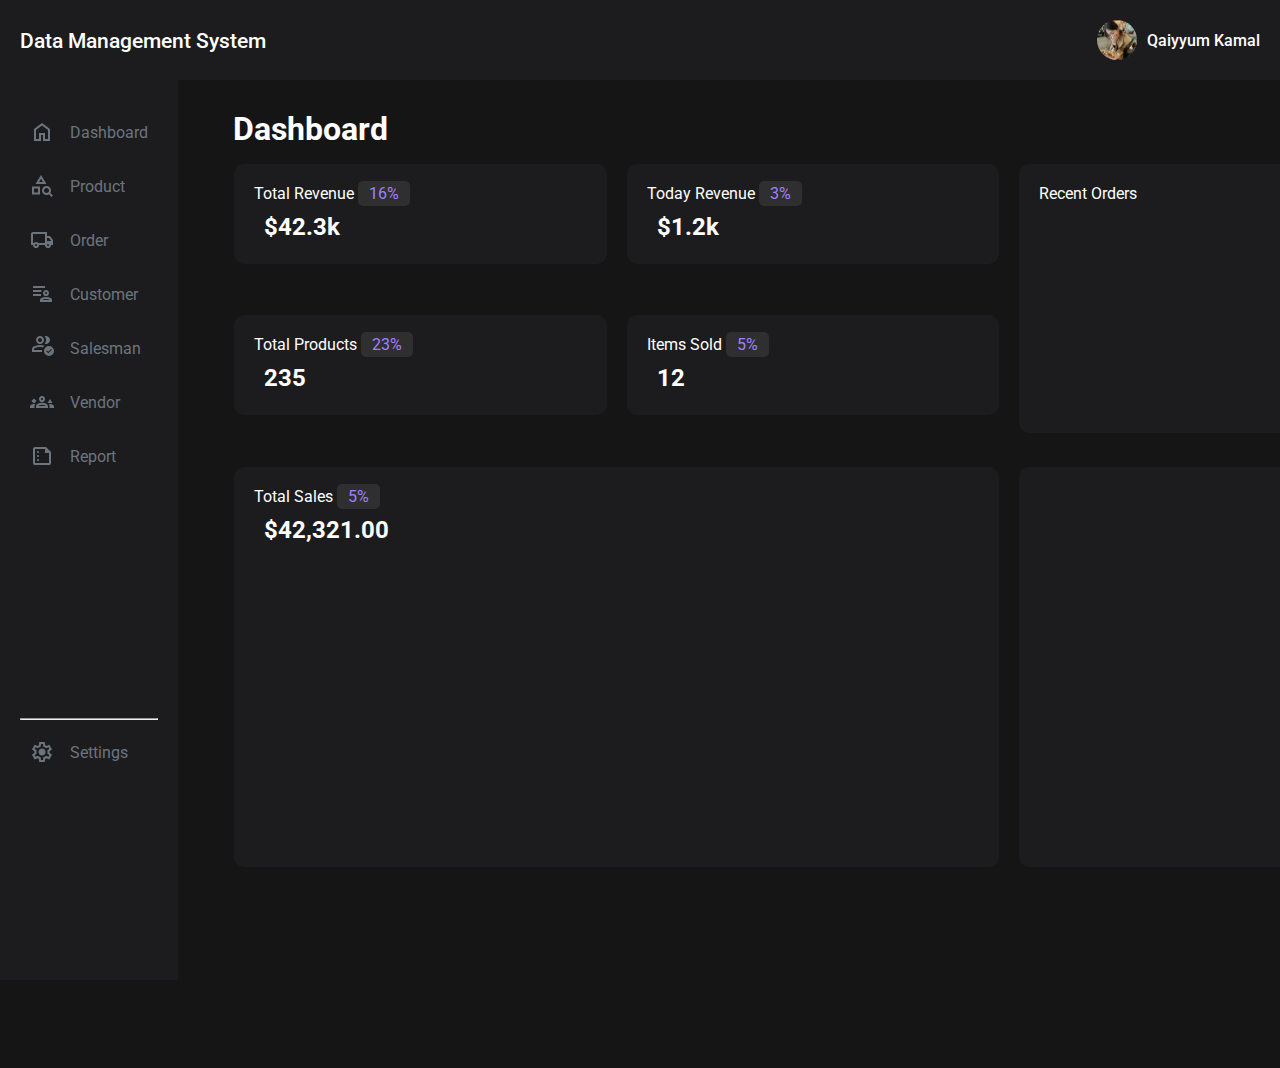
<file: pages/index.html>
<!DOCTYPE html>
<html lang="en">
<head>
    <meta charset="UTF-8">
    <meta name="viewport" content="width=device-width, initial-scale=1.0">
    <title>Dashboard</title>
    <link rel="stylesheet" href="styles.css">
    <link rel="preconnect" href="https://fonts.googleapis.com">
<link rel="preconnect" href="https://fonts.gstatic.com" crossorigin>
<link href="https://fonts.googleapis.com/css2?family=Roboto:ital,wght@0,100;0,300;0,400;0,500;0,700;0,900;1,100;1,300;1,400;1,500;1,700;1,900&display=swap" rel="stylesheet">
</head>

<body>

    <!--Header-->
    <header class="dashboard-header">
            <div class="logo">
                <!--<img src="\img\logo.png" alt="Brand Logo">-->
                <span class="brand-name">Data Management System</span>
            </div>
    
            <div class="profile">
                <img src="\img\profilePic.jpg" alt="Profile Picture">
                <span class="admin-name">Qaiyyum Kamal</span>
            </div>
    </header>

    <div class="dashboard-content">
        <!--Side Navigation-->
        <aside class="dashboard-nav">
            <nav>
                <ul>
                    <li><a href="index.html">
                        <svg xmlns="http://www.w3.org/2000/svg" height="24px" viewBox="0 -960 960 960" width="24px" fill="#e8eaed"><path d="M240-200h120v-240h240v240h120v-360L480-740 240-560v360Zm-80 80v-480l320-240 320 240v480H520v-240h-80v240H160Zm320-350Z"/></svg>
                        Dashboard</a>
                    </li>
                    <li><a href="product.html">
                        <svg xmlns="http://www.w3.org/2000/svg" height="24px" viewBox="0 -960 960 960" width="24px" fill="#e8eaed"><path d="M80-140v-320h320v320H80Zm80-80h160v-160H160v160Zm60-340 220-360 220 360H220Zm142-80h156l-78-126-78 126ZM863-42 757-148q-21 14-45.5 21t-51.5 7q-75 0-127.5-52.5T480-300q0-75 52.5-127.5T660-480q75 0 127.5 52.5T840-300q0 26-7 50.5T813-204L919-98l-56 56ZM660-200q42 0 71-29t29-71q0-42-29-71t-71-29q-42 0-71 29t-29 71q0 42 29 71t71 29ZM320-380Zm120-260Z"/></svg>
                        Product</a></li>
                    <li><a href="order.html">
                        <svg xmlns="http://www.w3.org/2000/svg" height="24px" viewBox="0 -960 960 960" width="24px" fill="#e8eaed"><path d="M240-160q-50 0-85-35t-35-85H40v-440q0-33 23.5-56.5T120-800h560v160h120l120 160v200h-80q0 50-35 85t-85 35q-50 0-85-35t-35-85H360q0 50-35 85t-85 35Zm0-80q17 0 28.5-11.5T280-280q0-17-11.5-28.5T240-320q-17 0-28.5 11.5T200-280q0 17 11.5 28.5T240-240ZM120-360h32q17-18 39-29t49-11q27 0 49 11t39 29h272v-360H120v360Zm600 120q17 0 28.5-11.5T760-280q0-17-11.5-28.5T720-320q-17 0-28.5 11.5T680-280q0 17 11.5 28.5T720-240Zm-40-200h170l-90-120h-80v120ZM360-540Z"/></svg>
                        Order</a></li>
                    <li><a href="customer.html">
                        <svg xmlns="http://www.w3.org/2000/svg" height="24px" viewBox="0 -960 960 960" width="24px" fill="#e8eaed"><path d="M640-400q-50 0-85-35t-35-85q0-50 35-85t85-35q50 0 85 35t35 85q0 50-35 85t-85 35ZM400-160v-76q0-21 10-40t28-30q45-27 95.5-40.5T640-360q56 0 106.5 13.5T842-306q18 11 28 30t10 40v76H400Zm86-80h308q-35-20-74-30t-80-10q-41 0-80 10t-74 30Zm154-240q17 0 28.5-11.5T680-520q0-17-11.5-28.5T640-560q-17 0-28.5 11.5T600-520q0 17 11.5 28.5T640-480Zm0-40Zm0 280ZM120-400v-80h320v80H120Zm0-320v-80h480v80H120Zm324 160H120v-80h360q-14 17-22.5 37T444-560Z"/></svg>
                        Customer</a></li>
                    <li><a href="salesman.html">
                        <svg xmlns="http://www.w3.org/2000/svg" height="24px" viewBox="0 -960 960 960" width="24px" fill="#e8eaed"><path d="M80-320v-112q0-34 17.5-62.5T144-538q62-31 126-46.5T400-600q45 0 89 7t88 22q-17 14-31 30.5T521-505q-30-8-60-11.5t-61-3.5q-56 0-111 13.5T180-466q-9 5-14.5 14t-5.5 20v32h323q-2 20-2 40t2 40H80Zm320-80Zm0-240q-66 0-113-47t-47-113q0-66 47-113t113-47q66 0 113 47t47 113q0 66-47 113t-113 47Zm0-80q33 0 56.5-23.5T480-800q0-33-23.5-56.5T400-880q-33 0-56.5 23.5T320-800q0 33 23.5 56.5T400-720Zm0-80Zm400 0q0 66-47 113t-113 47q-11 0-28-2.5t-28-5.5q27-32 41.5-71t14.5-81q0-42-14.5-81T584-952q14-5 28-6.5t28-1.5q66 0 113 47t47 113Zm-40 640q-83 0-141.5-58.5T560-360q0-84 58.5-142T760-560q84 0 142 58t58 142q0 83-58 141.5T760-160Zm-28-110 141-142-28-28-113 113-57-57-28 29 85 85Z"/></svg>
                        Salesman</a></li>
                    <li><a href="vendor.html">
                        <svg xmlns="http://www.w3.org/2000/svg" height="24px" viewBox="0 -960 960 960" width="24px" fill="#e8eaed"><path d="m160-419 101-101-101-101L59-520l101 101Zm540-21 100-160 100 160H700Zm-220-40q-50 0-85-35t-35-85q0-51 35-85.5t85-34.5q51 0 85.5 34.5T600-600q0 50-34.5 85T480-480Zm0-160q-17 0-28.5 11.5T440-600q0 17 11.5 28.5T480-560q17 0 28.5-11.5T520-600q0-17-11.5-28.5T480-640Zm0 40ZM0-240v-63q0-44 44.5-70.5T160-400q13 0 25 .5t23 2.5q-14 20-21 43t-7 49v65H0Zm240 0v-65q0-65 66.5-105T480-450q108 0 174 40t66 105v65H240Zm560-160q72 0 116 26.5t44 70.5v63H780v-65q0-26-6.5-49T754-397q11-2 22.5-2.5t23.5-.5Zm-320 30q-57 0-102 15t-53 35h311q-9-20-53.5-35T480-370Zm0 50Z"/></svg>
                        Vendor</a></li>
                    <li><a href="report.html">
                        <svg xmlns="http://www.w3.org/2000/svg" height="24px" viewBox="0 -960 960 960" width="24px" fill="#e8eaed"><path d="M320-600q17 0 28.5-11.5T360-640q0-17-11.5-28.5T320-680q-17 0-28.5 11.5T280-640q0 17 11.5 28.5T320-600Zm0 160q17 0 28.5-11.5T360-480q0-17-11.5-28.5T320-520q-17 0-28.5 11.5T280-480q0 17 11.5 28.5T320-440Zm0 160q17 0 28.5-11.5T360-320q0-17-11.5-28.5T320-360q-17 0-28.5 11.5T280-320q0 17 11.5 28.5T320-280ZM200-120q-33 0-56.5-23.5T120-200v-560q0-33 23.5-56.5T200-840h440l200 200v440q0 33-23.5 56.5T760-120H200Zm0-80h560v-400H600v-160H200v560Zm0-560v160-160 560-560Z"/></svg>
                        Report</a></li>
                    <li><hr><a href="setting.html">
                        <svg xmlns="http://www.w3.org/2000/svg" height="24px" viewBox="0 -960 960 960" width="24px" fill="#e8eaed"><path d="m370-80-16-128q-13-5-24.5-12T307-235l-119 50L78-375l103-78q-1-7-1-13.5v-27q0-6.5 1-13.5L78-585l110-190 119 50q11-8 23-15t24-12l16-128h220l16 128q13 5 24.5 12t22.5 15l119-50 110 190-103 78q1 7 1 13.5v27q0 6.5-2 13.5l103 78-110 190-118-50q-11 8-23 15t-24 12L590-80H370Zm70-80h79l14-106q31-8 57.5-23.5T639-327l99 41 39-68-86-65q5-14 7-29.5t2-31.5q0-16-2-31.5t-7-29.5l86-65-39-68-99 42q-22-23-48.5-38.5T533-694l-13-106h-79l-14 106q-31 8-57.5 23.5T321-633l-99-41-39 68 86 64q-5 15-7 30t-2 32q0 16 2 31t7 30l-86 65 39 68 99-42q22 23 48.5 38.5T427-266l13 106Zm42-180q58 0 99-41t41-99q0-58-41-99t-99-41q-59 0-99.5 41T342-480q0 58 40.5 99t99.5 41Zm-2-140Z"/></svg>
                        Settings</a></li>
                </ul>
            </nav>
        </aside>

        <main class="dashboard-main" id="main-content">
            <h1>Dashboard</h1>
            <div class="container">
                <div class="con-left">
                    <div class="con-top">
                        <div class="square">Total Revenue 
                            <span class="ana">16%</span>
                            <h2>$42.3k</h2>
                        </div>
                        <div class="square">Today Revenue
                            <span class="ana">3%</span>
                            <h2>$1.2k</h2>
                        </div>
                        <div class="square">Total Products
                            <span class="ana">23%</span>
                            <h2>235</h2>
                        </div>
                        <div class="square">Items Sold
                            <span class="ana">5%</span>
                            <h2>12</h2>
                        </div>
                    </div>

                    <div class="con-bottom">
                        <div class="analytic-card">Total Sales
                            <span class="ana">5%</span>
                            <h2>$42,321.00</h2>
                        </div>
                    </div>
                </div>
                <div class="con-right">
                    <div class="con-top-right">
                        <div class="square-top">Recent Orders
                        
                        
                        </div>
                    </div>
                
                    <div class="con-bottom-right">
                        <div class="square-bottom">
                            
                        </div>
                    </div>
                    
            </div>
        </main>
    </div>

    <script src="script.js"></script>
</body>
</html>
</file>
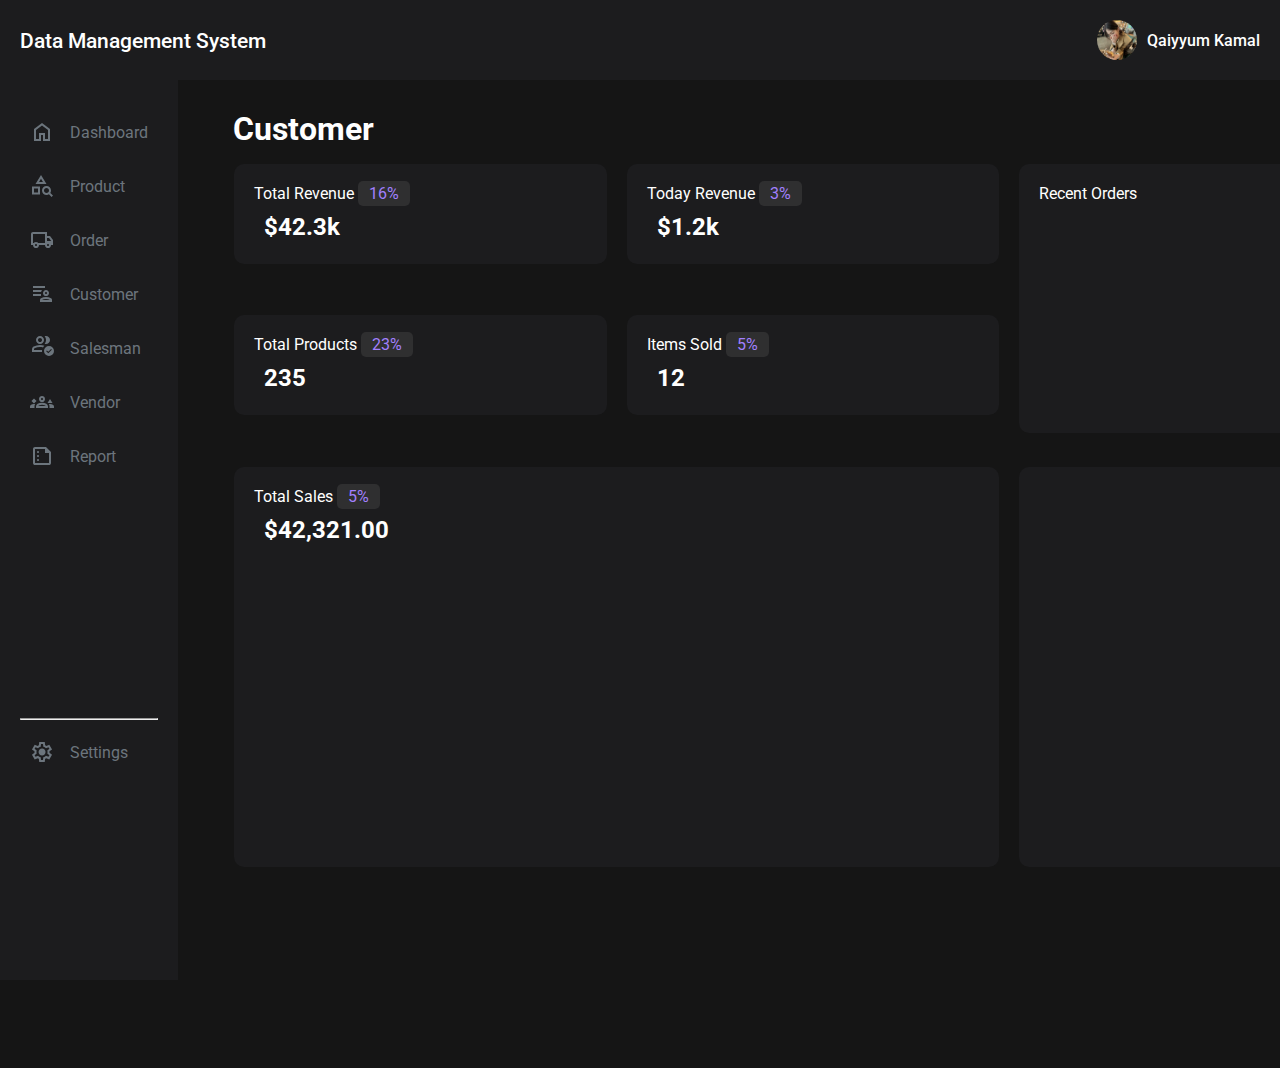
<file: pages/customer.html>
<!DOCTYPE html>
<html lang="en">
<head>
    <meta charset="UTF-8">
    <meta name="viewport" content="width=device-width, initial-scale=1.0">
    <title>Dashboard</title>
    <link rel="stylesheet" href="styles.css">
    <link rel="preconnect" href="https://fonts.googleapis.com">
<link rel="preconnect" href="https://fonts.gstatic.com" crossorigin>
<link href="https://fonts.googleapis.com/css2?family=Roboto:ital,wght@0,100;0,300;0,400;0,500;0,700;0,900;1,100;1,300;1,400;1,500;1,700;1,900&display=swap" rel="stylesheet">
</head>

<body>

    <!--Header-->
    <header class="dashboard-header">
            <div class="logo">
                <!--<img src="\img\logo.png" alt="Brand Logo">-->
                <span class="brand-name">Data Management System</span>
            </div>
    
            <div class="profile">
                <img src="\img\profilePic.jpg" alt="Profile Picture">
                <span class="admin-name">Qaiyyum Kamal</span>
            </div>
    </header>

    <div class="dashboard-content">
        <!--Side Navigation-->
        <aside class="dashboard-nav">
            <nav>
                <ul>
                    <li><a href="index.html">
                        <svg xmlns="http://www.w3.org/2000/svg" height="24px" viewBox="0 -960 960 960" width="24px" fill="#e8eaed"><path d="M240-200h120v-240h240v240h120v-360L480-740 240-560v360Zm-80 80v-480l320-240 320 240v480H520v-240h-80v240H160Zm320-350Z"/></svg>
                        Dashboard</a>
                    </li>
                    <li><a href="product.html">
                        <svg xmlns="http://www.w3.org/2000/svg" height="24px" viewBox="0 -960 960 960" width="24px" fill="#e8eaed"><path d="M80-140v-320h320v320H80Zm80-80h160v-160H160v160Zm60-340 220-360 220 360H220Zm142-80h156l-78-126-78 126ZM863-42 757-148q-21 14-45.5 21t-51.5 7q-75 0-127.5-52.5T480-300q0-75 52.5-127.5T660-480q75 0 127.5 52.5T840-300q0 26-7 50.5T813-204L919-98l-56 56ZM660-200q42 0 71-29t29-71q0-42-29-71t-71-29q-42 0-71 29t-29 71q0 42 29 71t71 29ZM320-380Zm120-260Z"/></svg>
                        Product</a></li>
                    <li><a href="order.html">
                        <svg xmlns="http://www.w3.org/2000/svg" height="24px" viewBox="0 -960 960 960" width="24px" fill="#e8eaed"><path d="M240-160q-50 0-85-35t-35-85H40v-440q0-33 23.5-56.5T120-800h560v160h120l120 160v200h-80q0 50-35 85t-85 35q-50 0-85-35t-35-85H360q0 50-35 85t-85 35Zm0-80q17 0 28.5-11.5T280-280q0-17-11.5-28.5T240-320q-17 0-28.5 11.5T200-280q0 17 11.5 28.5T240-240ZM120-360h32q17-18 39-29t49-11q27 0 49 11t39 29h272v-360H120v360Zm600 120q17 0 28.5-11.5T760-280q0-17-11.5-28.5T720-320q-17 0-28.5 11.5T680-280q0 17 11.5 28.5T720-240Zm-40-200h170l-90-120h-80v120ZM360-540Z"/></svg>
                        Order</a></li>
                    <li><a href="customer.html">
                        <svg xmlns="http://www.w3.org/2000/svg" height="24px" viewBox="0 -960 960 960" width="24px" fill="#e8eaed"><path d="M640-400q-50 0-85-35t-35-85q0-50 35-85t85-35q50 0 85 35t35 85q0 50-35 85t-85 35ZM400-160v-76q0-21 10-40t28-30q45-27 95.5-40.5T640-360q56 0 106.5 13.5T842-306q18 11 28 30t10 40v76H400Zm86-80h308q-35-20-74-30t-80-10q-41 0-80 10t-74 30Zm154-240q17 0 28.5-11.5T680-520q0-17-11.5-28.5T640-560q-17 0-28.5 11.5T600-520q0 17 11.5 28.5T640-480Zm0-40Zm0 280ZM120-400v-80h320v80H120Zm0-320v-80h480v80H120Zm324 160H120v-80h360q-14 17-22.5 37T444-560Z"/></svg>
                        Customer</a></li>
                    <li><a href="salesman.html">
                        <svg xmlns="http://www.w3.org/2000/svg" height="24px" viewBox="0 -960 960 960" width="24px" fill="#e8eaed"><path d="M80-320v-112q0-34 17.5-62.5T144-538q62-31 126-46.5T400-600q45 0 89 7t88 22q-17 14-31 30.5T521-505q-30-8-60-11.5t-61-3.5q-56 0-111 13.5T180-466q-9 5-14.5 14t-5.5 20v32h323q-2 20-2 40t2 40H80Zm320-80Zm0-240q-66 0-113-47t-47-113q0-66 47-113t113-47q66 0 113 47t47 113q0 66-47 113t-113 47Zm0-80q33 0 56.5-23.5T480-800q0-33-23.5-56.5T400-880q-33 0-56.5 23.5T320-800q0 33 23.5 56.5T400-720Zm0-80Zm400 0q0 66-47 113t-113 47q-11 0-28-2.5t-28-5.5q27-32 41.5-71t14.5-81q0-42-14.5-81T584-952q14-5 28-6.5t28-1.5q66 0 113 47t47 113Zm-40 640q-83 0-141.5-58.5T560-360q0-84 58.5-142T760-560q84 0 142 58t58 142q0 83-58 141.5T760-160Zm-28-110 141-142-28-28-113 113-57-57-28 29 85 85Z"/></svg>
                        Salesman</a></li>
                    <li><a href="vendor.html">
                        <svg xmlns="http://www.w3.org/2000/svg" height="24px" viewBox="0 -960 960 960" width="24px" fill="#e8eaed"><path d="m160-419 101-101-101-101L59-520l101 101Zm540-21 100-160 100 160H700Zm-220-40q-50 0-85-35t-35-85q0-51 35-85.5t85-34.5q51 0 85.5 34.5T600-600q0 50-34.5 85T480-480Zm0-160q-17 0-28.5 11.5T440-600q0 17 11.5 28.5T480-560q17 0 28.5-11.5T520-600q0-17-11.5-28.5T480-640Zm0 40ZM0-240v-63q0-44 44.5-70.5T160-400q13 0 25 .5t23 2.5q-14 20-21 43t-7 49v65H0Zm240 0v-65q0-65 66.5-105T480-450q108 0 174 40t66 105v65H240Zm560-160q72 0 116 26.5t44 70.5v63H780v-65q0-26-6.5-49T754-397q11-2 22.5-2.5t23.5-.5Zm-320 30q-57 0-102 15t-53 35h311q-9-20-53.5-35T480-370Zm0 50Z"/></svg>
                        Vendor</a></li>
                    <li><a href="report.html">
                        <svg xmlns="http://www.w3.org/2000/svg" height="24px" viewBox="0 -960 960 960" width="24px" fill="#e8eaed"><path d="M320-600q17 0 28.5-11.5T360-640q0-17-11.5-28.5T320-680q-17 0-28.5 11.5T280-640q0 17 11.5 28.5T320-600Zm0 160q17 0 28.5-11.5T360-480q0-17-11.5-28.5T320-520q-17 0-28.5 11.5T280-480q0 17 11.5 28.5T320-440Zm0 160q17 0 28.5-11.5T360-320q0-17-11.5-28.5T320-360q-17 0-28.5 11.5T280-320q0 17 11.5 28.5T320-280ZM200-120q-33 0-56.5-23.5T120-200v-560q0-33 23.5-56.5T200-840h440l200 200v440q0 33-23.5 56.5T760-120H200Zm0-80h560v-400H600v-160H200v560Zm0-560v160-160 560-560Z"/></svg>
                        Report</a></li>
                    <li><hr><a href="setting.html">
                        <svg xmlns="http://www.w3.org/2000/svg" height="24px" viewBox="0 -960 960 960" width="24px" fill="#e8eaed"><path d="m370-80-16-128q-13-5-24.5-12T307-235l-119 50L78-375l103-78q-1-7-1-13.5v-27q0-6.5 1-13.5L78-585l110-190 119 50q11-8 23-15t24-12l16-128h220l16 128q13 5 24.5 12t22.5 15l119-50 110 190-103 78q1 7 1 13.5v27q0 6.5-2 13.5l103 78-110 190-118-50q-11 8-23 15t-24 12L590-80H370Zm70-80h79l14-106q31-8 57.5-23.5T639-327l99 41 39-68-86-65q5-14 7-29.5t2-31.5q0-16-2-31.5t-7-29.5l86-65-39-68-99 42q-22-23-48.5-38.5T533-694l-13-106h-79l-14 106q-31 8-57.5 23.5T321-633l-99-41-39 68 86 64q-5 15-7 30t-2 32q0 16 2 31t7 30l-86 65 39 68 99-42q22 23 48.5 38.5T427-266l13 106Zm42-180q58 0 99-41t41-99q0-58-41-99t-99-41q-59 0-99.5 41T342-480q0 58 40.5 99t99.5 41Zm-2-140Z"/></svg>
                        Settings</a></li>
                </ul>
            </nav>
        </aside>

        <main class="dashboard-main" id="main-content">
            <h1>Customer</h1>
            <div class="container">
                <div class="con-left">
                    <div class="con-top">
                        <div class="square">Total Revenue 
                            <span class="ana">16%</span>
                            <h2>$42.3k</h2>
                        </div>
                        <div class="square">Today Revenue
                            <span class="ana">3%</span>
                            <h2>$1.2k</h2>
                        </div>
                        <div class="square">Total Products
                            <span class="ana">23%</span>
                            <h2>235</h2>
                        </div>
                        <div class="square">Items Sold
                            <span class="ana">5%</span>
                            <h2>12</h2>
                        </div>
                    </div>

                    <div class="con-bottom">
                        <div class="analytic-card">Total Sales
                            <span class="ana">5%</span>
                            <h2>$42,321.00</h2>
                        </div>
                    </div>
                </div>
                <div class="con-right">
                    <div class="con-top-right">
                        <div class="square-top">Recent Orders

                        </div>
                    </div>
                
                    <div class="con-bottom-right">
                        <div class="square-bottom">
                            
                        </div>
                    </div>
                    
            </div>
        </main>
    </div>

    <script src="script.js"></script>
</body>
</html>
</file>
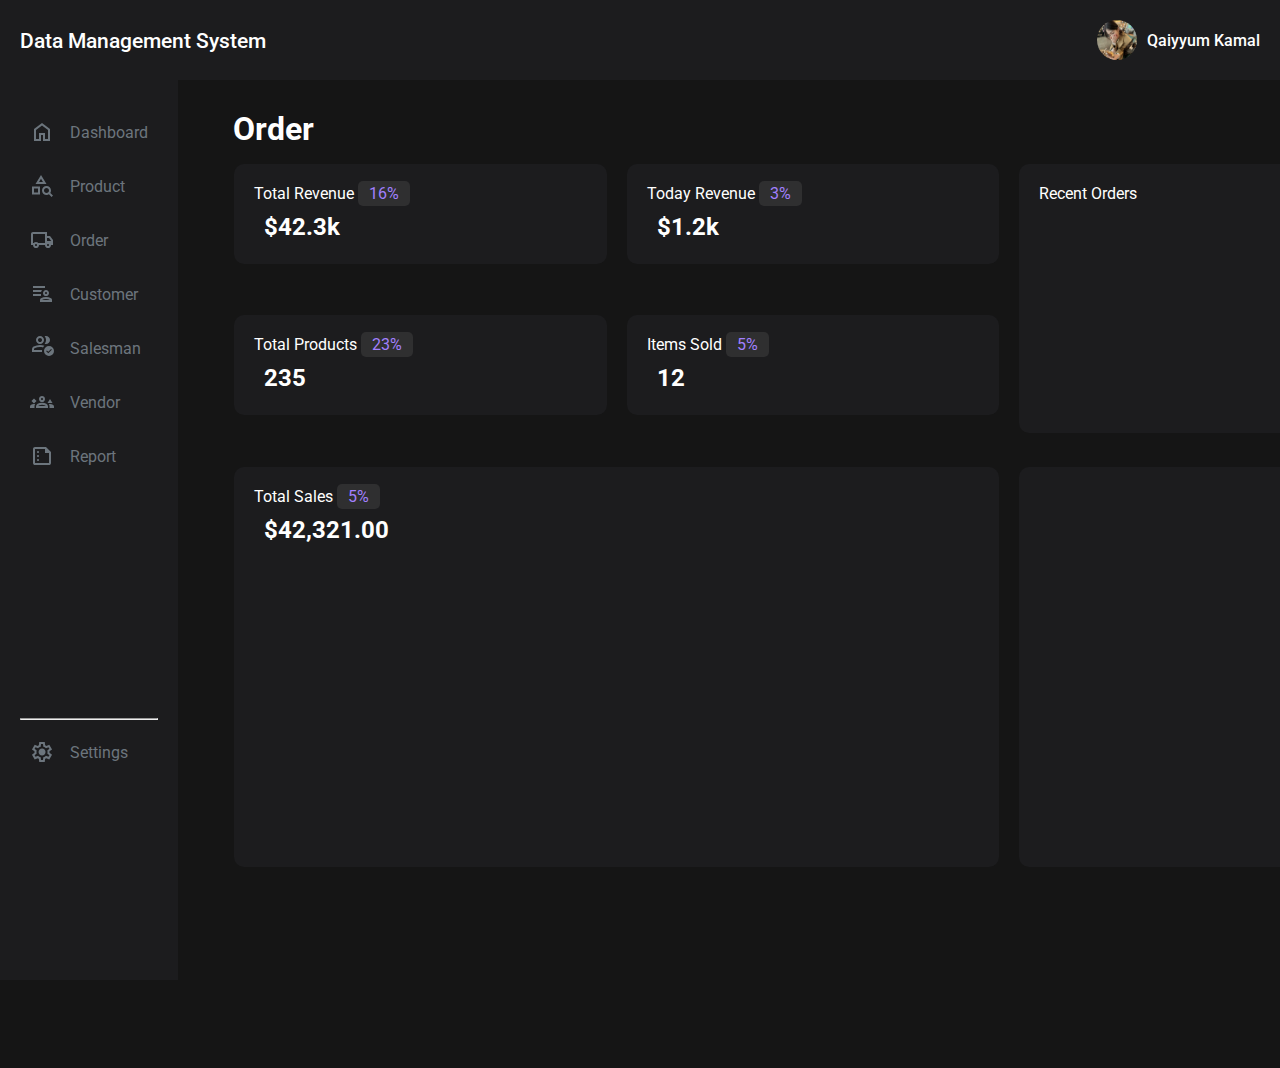
<file: pages/order.html>
<!DOCTYPE html>
<html lang="en">
<head>
    <meta charset="UTF-8">
    <meta name="viewport" content="width=device-width, initial-scale=1.0">
    <title>Dashboard</title>
    <link rel="stylesheet" href="styles.css">
    <link rel="preconnect" href="https://fonts.googleapis.com">
<link rel="preconnect" href="https://fonts.gstatic.com" crossorigin>
<link href="https://fonts.googleapis.com/css2?family=Roboto:ital,wght@0,100;0,300;0,400;0,500;0,700;0,900;1,100;1,300;1,400;1,500;1,700;1,900&display=swap" rel="stylesheet">
</head>

<body>

    <!--Header-->
    <header class="dashboard-header">
            <div class="logo">
                <!--<img src="\img\logo.png" alt="Brand Logo">-->
                <span class="brand-name">Data Management System</span>
            </div>
    
            <div class="profile">
                <img src="\img\profilePic.jpg" alt="Profile Picture">
                <span class="admin-name">Qaiyyum Kamal</span>
            </div>
    </header>

    <div class="dashboard-content">
        <!--Side Navigation-->
        <aside class="dashboard-nav">
            <nav>
                <ul>
                    <li><a href="index.html">
                        <svg xmlns="http://www.w3.org/2000/svg" height="24px" viewBox="0 -960 960 960" width="24px" fill="#e8eaed"><path d="M240-200h120v-240h240v240h120v-360L480-740 240-560v360Zm-80 80v-480l320-240 320 240v480H520v-240h-80v240H160Zm320-350Z"/></svg>
                        Dashboard</a>
                    </li>
                    <li><a href="product.html">
                        <svg xmlns="http://www.w3.org/2000/svg" height="24px" viewBox="0 -960 960 960" width="24px" fill="#e8eaed"><path d="M80-140v-320h320v320H80Zm80-80h160v-160H160v160Zm60-340 220-360 220 360H220Zm142-80h156l-78-126-78 126ZM863-42 757-148q-21 14-45.5 21t-51.5 7q-75 0-127.5-52.5T480-300q0-75 52.5-127.5T660-480q75 0 127.5 52.5T840-300q0 26-7 50.5T813-204L919-98l-56 56ZM660-200q42 0 71-29t29-71q0-42-29-71t-71-29q-42 0-71 29t-29 71q0 42 29 71t71 29ZM320-380Zm120-260Z"/></svg>
                        Product</a></li>
                    <li><a href="order.html">
                        <svg xmlns="http://www.w3.org/2000/svg" height="24px" viewBox="0 -960 960 960" width="24px" fill="#e8eaed"><path d="M240-160q-50 0-85-35t-35-85H40v-440q0-33 23.5-56.5T120-800h560v160h120l120 160v200h-80q0 50-35 85t-85 35q-50 0-85-35t-35-85H360q0 50-35 85t-85 35Zm0-80q17 0 28.5-11.5T280-280q0-17-11.5-28.5T240-320q-17 0-28.5 11.5T200-280q0 17 11.5 28.5T240-240ZM120-360h32q17-18 39-29t49-11q27 0 49 11t39 29h272v-360H120v360Zm600 120q17 0 28.5-11.5T760-280q0-17-11.5-28.5T720-320q-17 0-28.5 11.5T680-280q0 17 11.5 28.5T720-240Zm-40-200h170l-90-120h-80v120ZM360-540Z"/></svg>
                        Order</a></li>
                    <li><a href="customer.html">
                        <svg xmlns="http://www.w3.org/2000/svg" height="24px" viewBox="0 -960 960 960" width="24px" fill="#e8eaed"><path d="M640-400q-50 0-85-35t-35-85q0-50 35-85t85-35q50 0 85 35t35 85q0 50-35 85t-85 35ZM400-160v-76q0-21 10-40t28-30q45-27 95.5-40.5T640-360q56 0 106.5 13.5T842-306q18 11 28 30t10 40v76H400Zm86-80h308q-35-20-74-30t-80-10q-41 0-80 10t-74 30Zm154-240q17 0 28.5-11.5T680-520q0-17-11.5-28.5T640-560q-17 0-28.5 11.5T600-520q0 17 11.5 28.5T640-480Zm0-40Zm0 280ZM120-400v-80h320v80H120Zm0-320v-80h480v80H120Zm324 160H120v-80h360q-14 17-22.5 37T444-560Z"/></svg>
                        Customer</a></li>
                    <li><a href="salesman.html">
                        <svg xmlns="http://www.w3.org/2000/svg" height="24px" viewBox="0 -960 960 960" width="24px" fill="#e8eaed"><path d="M80-320v-112q0-34 17.5-62.5T144-538q62-31 126-46.5T400-600q45 0 89 7t88 22q-17 14-31 30.5T521-505q-30-8-60-11.5t-61-3.5q-56 0-111 13.5T180-466q-9 5-14.5 14t-5.5 20v32h323q-2 20-2 40t2 40H80Zm320-80Zm0-240q-66 0-113-47t-47-113q0-66 47-113t113-47q66 0 113 47t47 113q0 66-47 113t-113 47Zm0-80q33 0 56.5-23.5T480-800q0-33-23.5-56.5T400-880q-33 0-56.5 23.5T320-800q0 33 23.5 56.5T400-720Zm0-80Zm400 0q0 66-47 113t-113 47q-11 0-28-2.5t-28-5.5q27-32 41.5-71t14.5-81q0-42-14.5-81T584-952q14-5 28-6.5t28-1.5q66 0 113 47t47 113Zm-40 640q-83 0-141.5-58.5T560-360q0-84 58.5-142T760-560q84 0 142 58t58 142q0 83-58 141.5T760-160Zm-28-110 141-142-28-28-113 113-57-57-28 29 85 85Z"/></svg>
                        Salesman</a></li>
                    <li><a href="vendor.html">
                        <svg xmlns="http://www.w3.org/2000/svg" height="24px" viewBox="0 -960 960 960" width="24px" fill="#e8eaed"><path d="m160-419 101-101-101-101L59-520l101 101Zm540-21 100-160 100 160H700Zm-220-40q-50 0-85-35t-35-85q0-51 35-85.5t85-34.5q51 0 85.5 34.5T600-600q0 50-34.5 85T480-480Zm0-160q-17 0-28.5 11.5T440-600q0 17 11.5 28.5T480-560q17 0 28.5-11.5T520-600q0-17-11.5-28.5T480-640Zm0 40ZM0-240v-63q0-44 44.5-70.5T160-400q13 0 25 .5t23 2.5q-14 20-21 43t-7 49v65H0Zm240 0v-65q0-65 66.5-105T480-450q108 0 174 40t66 105v65H240Zm560-160q72 0 116 26.5t44 70.5v63H780v-65q0-26-6.5-49T754-397q11-2 22.5-2.5t23.5-.5Zm-320 30q-57 0-102 15t-53 35h311q-9-20-53.5-35T480-370Zm0 50Z"/></svg>
                        Vendor</a></li>
                    <li><a href="report.html">
                        <svg xmlns="http://www.w3.org/2000/svg" height="24px" viewBox="0 -960 960 960" width="24px" fill="#e8eaed"><path d="M320-600q17 0 28.5-11.5T360-640q0-17-11.5-28.5T320-680q-17 0-28.5 11.5T280-640q0 17 11.5 28.5T320-600Zm0 160q17 0 28.5-11.5T360-480q0-17-11.5-28.5T320-520q-17 0-28.5 11.5T280-480q0 17 11.5 28.5T320-440Zm0 160q17 0 28.5-11.5T360-320q0-17-11.5-28.5T320-360q-17 0-28.5 11.5T280-320q0 17 11.5 28.5T320-280ZM200-120q-33 0-56.5-23.5T120-200v-560q0-33 23.5-56.5T200-840h440l200 200v440q0 33-23.5 56.5T760-120H200Zm0-80h560v-400H600v-160H200v560Zm0-560v160-160 560-560Z"/></svg>
                        Report</a></li>
                    <li><hr><a href="setting.html">
                        <svg xmlns="http://www.w3.org/2000/svg" height="24px" viewBox="0 -960 960 960" width="24px" fill="#e8eaed"><path d="m370-80-16-128q-13-5-24.5-12T307-235l-119 50L78-375l103-78q-1-7-1-13.5v-27q0-6.5 1-13.5L78-585l110-190 119 50q11-8 23-15t24-12l16-128h220l16 128q13 5 24.5 12t22.5 15l119-50 110 190-103 78q1 7 1 13.5v27q0 6.5-2 13.5l103 78-110 190-118-50q-11 8-23 15t-24 12L590-80H370Zm70-80h79l14-106q31-8 57.5-23.5T639-327l99 41 39-68-86-65q5-14 7-29.5t2-31.5q0-16-2-31.5t-7-29.5l86-65-39-68-99 42q-22-23-48.5-38.5T533-694l-13-106h-79l-14 106q-31 8-57.5 23.5T321-633l-99-41-39 68 86 64q-5 15-7 30t-2 32q0 16 2 31t7 30l-86 65 39 68 99-42q22 23 48.5 38.5T427-266l13 106Zm42-180q58 0 99-41t41-99q0-58-41-99t-99-41q-59 0-99.5 41T342-480q0 58 40.5 99t99.5 41Zm-2-140Z"/></svg>
                        Settings</a></li>
                </ul>
            </nav>
        </aside>

        <main class="dashboard-main" id="main-content">
            <h1>Order</h1>
            <div class="container">
                <div class="con-left">
                    <div class="con-top">
                        <div class="square">Total Revenue 
                            <span class="ana">16%</span>
                            <h2>$42.3k</h2>
                        </div>
                        <div class="square">Today Revenue
                            <span class="ana">3%</span>
                            <h2>$1.2k</h2>
                        </div>
                        <div class="square">Total Products
                            <span class="ana">23%</span>
                            <h2>235</h2>
                        </div>
                        <div class="square">Items Sold
                            <span class="ana">5%</span>
                            <h2>12</h2>
                        </div>
                    </div>

                    <div class="con-bottom">
                        <div class="analytic-card">Total Sales
                            <span class="ana">5%</span>
                            <h2>$42,321.00</h2>
                        </div>
                    </div>
                </div>
                <div class="con-right">
                    <div class="con-top-right">
                        <div class="square-top">Recent Orders
                            
                        
                        </div>
                    </div>
                
                    <div class="con-bottom-right">
                        <div class="square-bottom">
                            
                        </div>
                    </div>
                    
            </div>
        </main>
    </div>

    <script src="script.js"></script>
</body>
</html>
</file>
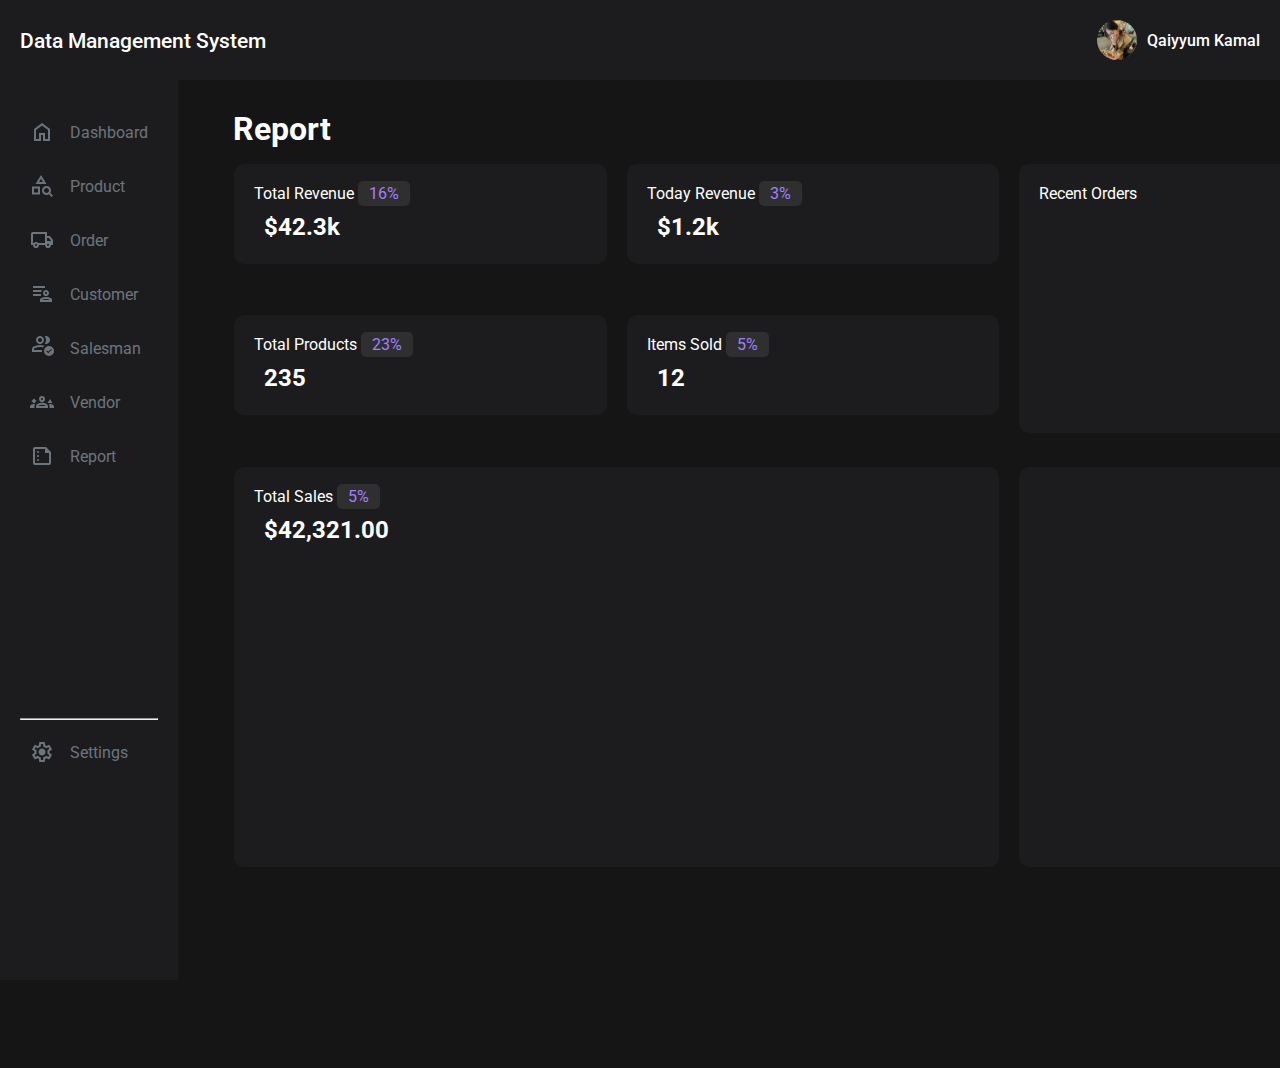
<file: pages/report.html>
<!DOCTYPE html>
<html lang="en">
<head>
    <meta charset="UTF-8">
    <meta name="viewport" content="width=device-width, initial-scale=1.0">
    <title>Dashboard</title>
    <link rel="stylesheet" href="styles.css">
    <link rel="preconnect" href="https://fonts.googleapis.com">
<link rel="preconnect" href="https://fonts.gstatic.com" crossorigin>
<link href="https://fonts.googleapis.com/css2?family=Roboto:ital,wght@0,100;0,300;0,400;0,500;0,700;0,900;1,100;1,300;1,400;1,500;1,700;1,900&display=swap" rel="stylesheet">
</head>

<body>

    <!--Header-->
    <header class="dashboard-header">
            <div class="logo">
                <!--<img src="\img\logo.png" alt="Brand Logo">-->
                <span class="brand-name">Data Management System</span>
            </div>
    
            <div class="profile">
                <img src="\img\profilePic.jpg" alt="Profile Picture">
                <span class="admin-name">Qaiyyum Kamal</span>
            </div>
    </header>

    <div class="dashboard-content">
        <!--Side Navigation-->
        <aside class="dashboard-nav">
            <nav>
                <ul>
                    <li><a href="index.html">
                        <svg xmlns="http://www.w3.org/2000/svg" height="24px" viewBox="0 -960 960 960" width="24px" fill="#e8eaed"><path d="M240-200h120v-240h240v240h120v-360L480-740 240-560v360Zm-80 80v-480l320-240 320 240v480H520v-240h-80v240H160Zm320-350Z"/></svg>
                        Dashboard</a>
                    </li>
                    <li><a href="product.html">
                        <svg xmlns="http://www.w3.org/2000/svg" height="24px" viewBox="0 -960 960 960" width="24px" fill="#e8eaed"><path d="M80-140v-320h320v320H80Zm80-80h160v-160H160v160Zm60-340 220-360 220 360H220Zm142-80h156l-78-126-78 126ZM863-42 757-148q-21 14-45.5 21t-51.5 7q-75 0-127.5-52.5T480-300q0-75 52.5-127.5T660-480q75 0 127.5 52.5T840-300q0 26-7 50.5T813-204L919-98l-56 56ZM660-200q42 0 71-29t29-71q0-42-29-71t-71-29q-42 0-71 29t-29 71q0 42 29 71t71 29ZM320-380Zm120-260Z"/></svg>
                        Product</a></li>
                    <li><a href="order.html">
                        <svg xmlns="http://www.w3.org/2000/svg" height="24px" viewBox="0 -960 960 960" width="24px" fill="#e8eaed"><path d="M240-160q-50 0-85-35t-35-85H40v-440q0-33 23.5-56.5T120-800h560v160h120l120 160v200h-80q0 50-35 85t-85 35q-50 0-85-35t-35-85H360q0 50-35 85t-85 35Zm0-80q17 0 28.5-11.5T280-280q0-17-11.5-28.5T240-320q-17 0-28.5 11.5T200-280q0 17 11.5 28.5T240-240ZM120-360h32q17-18 39-29t49-11q27 0 49 11t39 29h272v-360H120v360Zm600 120q17 0 28.5-11.5T760-280q0-17-11.5-28.5T720-320q-17 0-28.5 11.5T680-280q0 17 11.5 28.5T720-240Zm-40-200h170l-90-120h-80v120ZM360-540Z"/></svg>
                        Order</a></li>
                    <li><a href="customer.html">
                        <svg xmlns="http://www.w3.org/2000/svg" height="24px" viewBox="0 -960 960 960" width="24px" fill="#e8eaed"><path d="M640-400q-50 0-85-35t-35-85q0-50 35-85t85-35q50 0 85 35t35 85q0 50-35 85t-85 35ZM400-160v-76q0-21 10-40t28-30q45-27 95.5-40.5T640-360q56 0 106.5 13.5T842-306q18 11 28 30t10 40v76H400Zm86-80h308q-35-20-74-30t-80-10q-41 0-80 10t-74 30Zm154-240q17 0 28.5-11.5T680-520q0-17-11.5-28.5T640-560q-17 0-28.5 11.5T600-520q0 17 11.5 28.5T640-480Zm0-40Zm0 280ZM120-400v-80h320v80H120Zm0-320v-80h480v80H120Zm324 160H120v-80h360q-14 17-22.5 37T444-560Z"/></svg>
                        Customer</a></li>
                    <li><a href="salesman.html">
                        <svg xmlns="http://www.w3.org/2000/svg" height="24px" viewBox="0 -960 960 960" width="24px" fill="#e8eaed"><path d="M80-320v-112q0-34 17.5-62.5T144-538q62-31 126-46.5T400-600q45 0 89 7t88 22q-17 14-31 30.5T521-505q-30-8-60-11.5t-61-3.5q-56 0-111 13.5T180-466q-9 5-14.5 14t-5.5 20v32h323q-2 20-2 40t2 40H80Zm320-80Zm0-240q-66 0-113-47t-47-113q0-66 47-113t113-47q66 0 113 47t47 113q0 66-47 113t-113 47Zm0-80q33 0 56.5-23.5T480-800q0-33-23.5-56.5T400-880q-33 0-56.5 23.5T320-800q0 33 23.5 56.5T400-720Zm0-80Zm400 0q0 66-47 113t-113 47q-11 0-28-2.5t-28-5.5q27-32 41.5-71t14.5-81q0-42-14.5-81T584-952q14-5 28-6.5t28-1.5q66 0 113 47t47 113Zm-40 640q-83 0-141.5-58.5T560-360q0-84 58.5-142T760-560q84 0 142 58t58 142q0 83-58 141.5T760-160Zm-28-110 141-142-28-28-113 113-57-57-28 29 85 85Z"/></svg>
                        Salesman</a></li>
                    <li><a href="vendor.html">
                        <svg xmlns="http://www.w3.org/2000/svg" height="24px" viewBox="0 -960 960 960" width="24px" fill="#e8eaed"><path d="m160-419 101-101-101-101L59-520l101 101Zm540-21 100-160 100 160H700Zm-220-40q-50 0-85-35t-35-85q0-51 35-85.5t85-34.5q51 0 85.5 34.5T600-600q0 50-34.5 85T480-480Zm0-160q-17 0-28.5 11.5T440-600q0 17 11.5 28.5T480-560q17 0 28.5-11.5T520-600q0-17-11.5-28.5T480-640Zm0 40ZM0-240v-63q0-44 44.5-70.5T160-400q13 0 25 .5t23 2.5q-14 20-21 43t-7 49v65H0Zm240 0v-65q0-65 66.5-105T480-450q108 0 174 40t66 105v65H240Zm560-160q72 0 116 26.5t44 70.5v63H780v-65q0-26-6.5-49T754-397q11-2 22.5-2.5t23.5-.5Zm-320 30q-57 0-102 15t-53 35h311q-9-20-53.5-35T480-370Zm0 50Z"/></svg>
                        Vendor</a></li>
                    <li><a href="report.html">
                        <svg xmlns="http://www.w3.org/2000/svg" height="24px" viewBox="0 -960 960 960" width="24px" fill="#e8eaed"><path d="M320-600q17 0 28.5-11.5T360-640q0-17-11.5-28.5T320-680q-17 0-28.5 11.5T280-640q0 17 11.5 28.5T320-600Zm0 160q17 0 28.5-11.5T360-480q0-17-11.5-28.5T320-520q-17 0-28.5 11.5T280-480q0 17 11.5 28.5T320-440Zm0 160q17 0 28.5-11.5T360-320q0-17-11.5-28.5T320-360q-17 0-28.5 11.5T280-320q0 17 11.5 28.5T320-280ZM200-120q-33 0-56.5-23.5T120-200v-560q0-33 23.5-56.5T200-840h440l200 200v440q0 33-23.5 56.5T760-120H200Zm0-80h560v-400H600v-160H200v560Zm0-560v160-160 560-560Z"/></svg>
                        Report</a></li>
                    <li><hr><a href="setting.html">
                        <svg xmlns="http://www.w3.org/2000/svg" height="24px" viewBox="0 -960 960 960" width="24px" fill="#e8eaed"><path d="m370-80-16-128q-13-5-24.5-12T307-235l-119 50L78-375l103-78q-1-7-1-13.5v-27q0-6.5 1-13.5L78-585l110-190 119 50q11-8 23-15t24-12l16-128h220l16 128q13 5 24.5 12t22.5 15l119-50 110 190-103 78q1 7 1 13.5v27q0 6.5-2 13.5l103 78-110 190-118-50q-11 8-23 15t-24 12L590-80H370Zm70-80h79l14-106q31-8 57.5-23.5T639-327l99 41 39-68-86-65q5-14 7-29.5t2-31.5q0-16-2-31.5t-7-29.5l86-65-39-68-99 42q-22-23-48.5-38.5T533-694l-13-106h-79l-14 106q-31 8-57.5 23.5T321-633l-99-41-39 68 86 64q-5 15-7 30t-2 32q0 16 2 31t7 30l-86 65 39 68 99-42q22 23 48.5 38.5T427-266l13 106Zm42-180q58 0 99-41t41-99q0-58-41-99t-99-41q-59 0-99.5 41T342-480q0 58 40.5 99t99.5 41Zm-2-140Z"/></svg>
                        Settings</a></li>
                </ul>
            </nav>
        </aside>

        <main class="dashboard-main" id="main-content">
            <h1>Report</h1>
            <div class="container">
                <div class="con-left">
                    <div class="con-top">
                        <div class="square">Total Revenue 
                            <span class="ana">16%</span>
                            <h2>$42.3k</h2>
                        </div>
                        <div class="square">Today Revenue
                            <span class="ana">3%</span>
                            <h2>$1.2k</h2>
                        </div>
                        <div class="square">Total Products
                            <span class="ana">23%</span>
                            <h2>235</h2>
                        </div>
                        <div class="square">Items Sold
                            <span class="ana">5%</span>
                            <h2>12</h2>
                        </div>
                    </div>

                    <div class="con-bottom">
                        <div class="analytic-card">Total Sales
                            <span class="ana">5%</span>
                            <h2>$42,321.00</h2>
                        </div>
                    </div>
                </div>
                <div class="con-right">
                    <div class="con-top-right">
                        <div class="square-top">Recent Orders
                           
                        
                        </div>
                    </div>
                
                    <div class="con-bottom-right">
                        <div class="square-bottom">
                           
                        </div>
                    </div>
                    
            </div>
        </main>
    </div>

    <script src="script.js"></script>
</body>
</html>
</file>
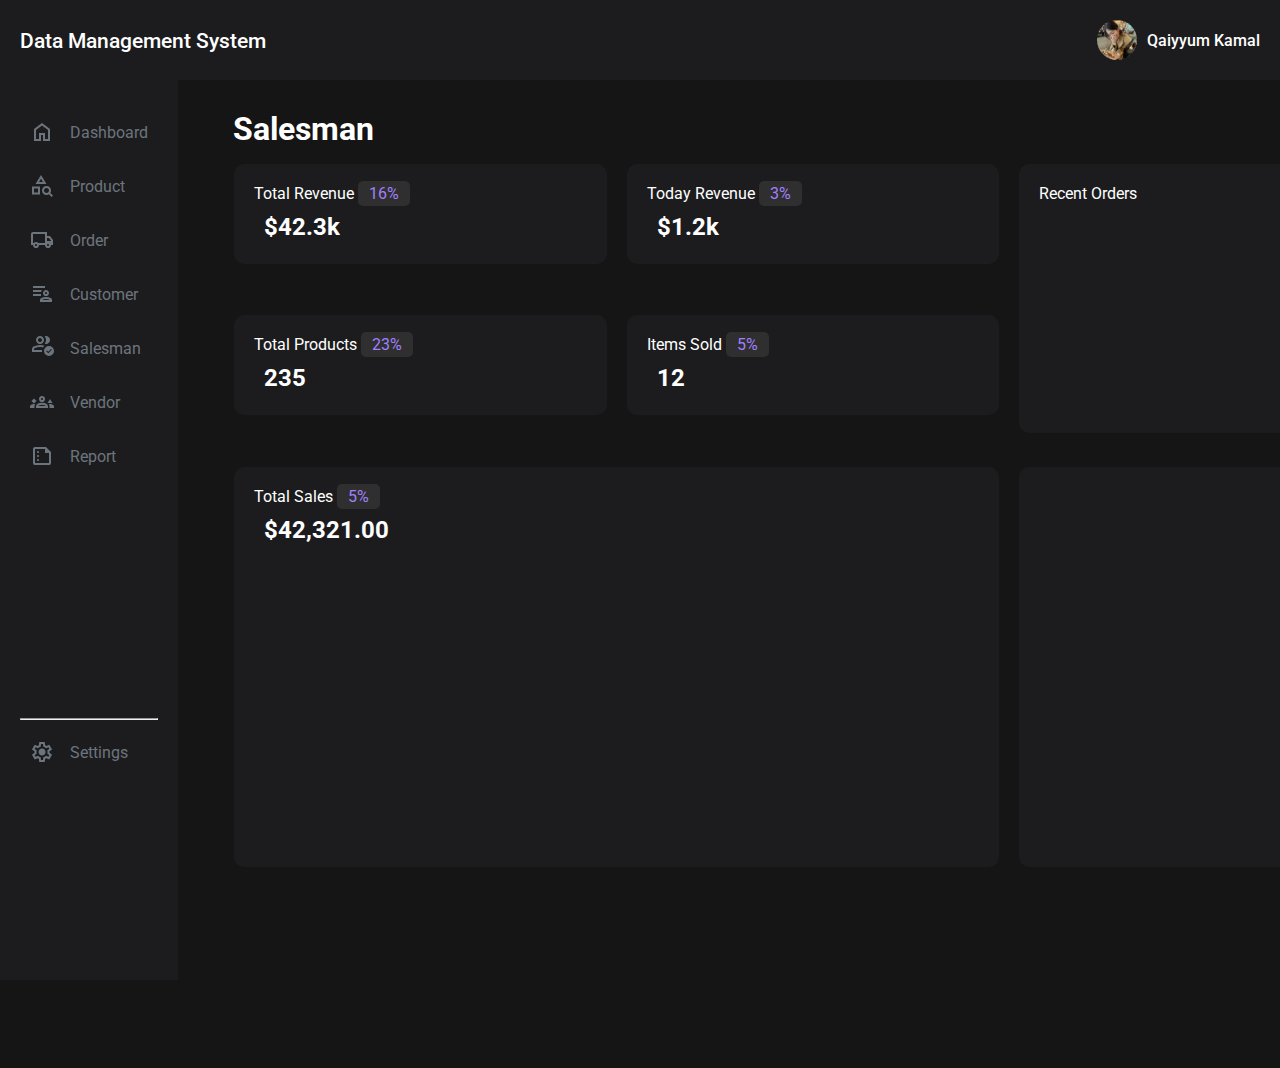
<file: pages/salesman.html>
<!DOCTYPE html>
<html lang="en">
<head>
    <meta charset="UTF-8">
    <meta name="viewport" content="width=device-width, initial-scale=1.0">
    <title>Dashboard</title>
    <link rel="stylesheet" href="styles.css">
    <link rel="preconnect" href="https://fonts.googleapis.com">
<link rel="preconnect" href="https://fonts.gstatic.com" crossorigin>
<link href="https://fonts.googleapis.com/css2?family=Roboto:ital,wght@0,100;0,300;0,400;0,500;0,700;0,900;1,100;1,300;1,400;1,500;1,700;1,900&display=swap" rel="stylesheet">
</head>

<body>

    <!--Header-->
    <header class="dashboard-header">
            <div class="logo">
                <!--<img src="\img\logo.png" alt="Brand Logo">-->
                <span class="brand-name">Data Management System</span>
            </div>
    
            <div class="profile">
                <img src="\img\profilePic.jpg" alt="Profile Picture">
                <span class="admin-name">Qaiyyum Kamal</span>
            </div>
    </header>

    <div class="dashboard-content">
        <!--Side Navigation-->
        <aside class="dashboard-nav">
            <nav>
                <ul>
                    <li><a href="index.html">
                        <svg xmlns="http://www.w3.org/2000/svg" height="24px" viewBox="0 -960 960 960" width="24px" fill="#e8eaed"><path d="M240-200h120v-240h240v240h120v-360L480-740 240-560v360Zm-80 80v-480l320-240 320 240v480H520v-240h-80v240H160Zm320-350Z"/></svg>
                        Dashboard</a>
                    </li>
                    <li><a href="product.html">
                        <svg xmlns="http://www.w3.org/2000/svg" height="24px" viewBox="0 -960 960 960" width="24px" fill="#e8eaed"><path d="M80-140v-320h320v320H80Zm80-80h160v-160H160v160Zm60-340 220-360 220 360H220Zm142-80h156l-78-126-78 126ZM863-42 757-148q-21 14-45.5 21t-51.5 7q-75 0-127.5-52.5T480-300q0-75 52.5-127.5T660-480q75 0 127.5 52.5T840-300q0 26-7 50.5T813-204L919-98l-56 56ZM660-200q42 0 71-29t29-71q0-42-29-71t-71-29q-42 0-71 29t-29 71q0 42 29 71t71 29ZM320-380Zm120-260Z"/></svg>
                        Product</a></li>
                    <li><a href="order.html">
                        <svg xmlns="http://www.w3.org/2000/svg" height="24px" viewBox="0 -960 960 960" width="24px" fill="#e8eaed"><path d="M240-160q-50 0-85-35t-35-85H40v-440q0-33 23.5-56.5T120-800h560v160h120l120 160v200h-80q0 50-35 85t-85 35q-50 0-85-35t-35-85H360q0 50-35 85t-85 35Zm0-80q17 0 28.5-11.5T280-280q0-17-11.5-28.5T240-320q-17 0-28.5 11.5T200-280q0 17 11.5 28.5T240-240ZM120-360h32q17-18 39-29t49-11q27 0 49 11t39 29h272v-360H120v360Zm600 120q17 0 28.5-11.5T760-280q0-17-11.5-28.5T720-320q-17 0-28.5 11.5T680-280q0 17 11.5 28.5T720-240Zm-40-200h170l-90-120h-80v120ZM360-540Z"/></svg>
                        Order</a></li>
                    <li><a href="customer.html">
                        <svg xmlns="http://www.w3.org/2000/svg" height="24px" viewBox="0 -960 960 960" width="24px" fill="#e8eaed"><path d="M640-400q-50 0-85-35t-35-85q0-50 35-85t85-35q50 0 85 35t35 85q0 50-35 85t-85 35ZM400-160v-76q0-21 10-40t28-30q45-27 95.5-40.5T640-360q56 0 106.5 13.5T842-306q18 11 28 30t10 40v76H400Zm86-80h308q-35-20-74-30t-80-10q-41 0-80 10t-74 30Zm154-240q17 0 28.5-11.5T680-520q0-17-11.5-28.5T640-560q-17 0-28.5 11.5T600-520q0 17 11.5 28.5T640-480Zm0-40Zm0 280ZM120-400v-80h320v80H120Zm0-320v-80h480v80H120Zm324 160H120v-80h360q-14 17-22.5 37T444-560Z"/></svg>
                        Customer</a></li>
                    <li><a href="salesman.html">
                        <svg xmlns="http://www.w3.org/2000/svg" height="24px" viewBox="0 -960 960 960" width="24px" fill="#e8eaed"><path d="M80-320v-112q0-34 17.5-62.5T144-538q62-31 126-46.5T400-600q45 0 89 7t88 22q-17 14-31 30.5T521-505q-30-8-60-11.5t-61-3.5q-56 0-111 13.5T180-466q-9 5-14.5 14t-5.5 20v32h323q-2 20-2 40t2 40H80Zm320-80Zm0-240q-66 0-113-47t-47-113q0-66 47-113t113-47q66 0 113 47t47 113q0 66-47 113t-113 47Zm0-80q33 0 56.5-23.5T480-800q0-33-23.5-56.5T400-880q-33 0-56.5 23.5T320-800q0 33 23.5 56.5T400-720Zm0-80Zm400 0q0 66-47 113t-113 47q-11 0-28-2.5t-28-5.5q27-32 41.5-71t14.5-81q0-42-14.5-81T584-952q14-5 28-6.5t28-1.5q66 0 113 47t47 113Zm-40 640q-83 0-141.5-58.5T560-360q0-84 58.5-142T760-560q84 0 142 58t58 142q0 83-58 141.5T760-160Zm-28-110 141-142-28-28-113 113-57-57-28 29 85 85Z"/></svg>
                        Salesman</a></li>
                    <li><a href="vendor.html">
                        <svg xmlns="http://www.w3.org/2000/svg" height="24px" viewBox="0 -960 960 960" width="24px" fill="#e8eaed"><path d="m160-419 101-101-101-101L59-520l101 101Zm540-21 100-160 100 160H700Zm-220-40q-50 0-85-35t-35-85q0-51 35-85.5t85-34.5q51 0 85.5 34.5T600-600q0 50-34.5 85T480-480Zm0-160q-17 0-28.5 11.5T440-600q0 17 11.5 28.5T480-560q17 0 28.5-11.5T520-600q0-17-11.5-28.5T480-640Zm0 40ZM0-240v-63q0-44 44.5-70.5T160-400q13 0 25 .5t23 2.5q-14 20-21 43t-7 49v65H0Zm240 0v-65q0-65 66.5-105T480-450q108 0 174 40t66 105v65H240Zm560-160q72 0 116 26.5t44 70.5v63H780v-65q0-26-6.5-49T754-397q11-2 22.5-2.5t23.5-.5Zm-320 30q-57 0-102 15t-53 35h311q-9-20-53.5-35T480-370Zm0 50Z"/></svg>
                        Vendor</a></li>
                    <li><a href="report.html">
                        <svg xmlns="http://www.w3.org/2000/svg" height="24px" viewBox="0 -960 960 960" width="24px" fill="#e8eaed"><path d="M320-600q17 0 28.5-11.5T360-640q0-17-11.5-28.5T320-680q-17 0-28.5 11.5T280-640q0 17 11.5 28.5T320-600Zm0 160q17 0 28.5-11.5T360-480q0-17-11.5-28.5T320-520q-17 0-28.5 11.5T280-480q0 17 11.5 28.5T320-440Zm0 160q17 0 28.5-11.5T360-320q0-17-11.5-28.5T320-360q-17 0-28.5 11.5T280-320q0 17 11.5 28.5T320-280ZM200-120q-33 0-56.5-23.5T120-200v-560q0-33 23.5-56.5T200-840h440l200 200v440q0 33-23.5 56.5T760-120H200Zm0-80h560v-400H600v-160H200v560Zm0-560v160-160 560-560Z"/></svg>
                        Report</a></li>
                    <li><hr><a href="setting.html">
                        <svg xmlns="http://www.w3.org/2000/svg" height="24px" viewBox="0 -960 960 960" width="24px" fill="#e8eaed"><path d="m370-80-16-128q-13-5-24.5-12T307-235l-119 50L78-375l103-78q-1-7-1-13.5v-27q0-6.5 1-13.5L78-585l110-190 119 50q11-8 23-15t24-12l16-128h220l16 128q13 5 24.5 12t22.5 15l119-50 110 190-103 78q1 7 1 13.5v27q0 6.5-2 13.5l103 78-110 190-118-50q-11 8-23 15t-24 12L590-80H370Zm70-80h79l14-106q31-8 57.5-23.5T639-327l99 41 39-68-86-65q5-14 7-29.5t2-31.5q0-16-2-31.5t-7-29.5l86-65-39-68-99 42q-22-23-48.5-38.5T533-694l-13-106h-79l-14 106q-31 8-57.5 23.5T321-633l-99-41-39 68 86 64q-5 15-7 30t-2 32q0 16 2 31t7 30l-86 65 39 68 99-42q22 23 48.5 38.5T427-266l13 106Zm42-180q58 0 99-41t41-99q0-58-41-99t-99-41q-59 0-99.5 41T342-480q0 58 40.5 99t99.5 41Zm-2-140Z"/></svg>
                        Settings</a></li>
                </ul>
            </nav>
        </aside>

        <main class="dashboard-main" id="main-content">
            <h1>Salesman</h1>
            <div class="container">
                <div class="con-left">
                    <div class="con-top">
                        <div class="square">Total Revenue 
                            <span class="ana">16%</span>
                            <h2>$42.3k</h2>
                        </div>
                        <div class="square">Today Revenue
                            <span class="ana">3%</span>
                            <h2>$1.2k</h2>
                        </div>
                        <div class="square">Total Products
                            <span class="ana">23%</span>
                            <h2>235</h2>
                        </div>
                        <div class="square">Items Sold
                            <span class="ana">5%</span>
                            <h2>12</h2>
                        </div>
                    </div>

                    <div class="con-bottom">
                        <div class="analytic-card">Total Sales
                            <span class="ana">5%</span>
                            <h2>$42,321.00</h2>
                        </div>
                    </div>
                </div>
                <div class="con-right">
                    <div class="con-top-right">
                        <div class="square-top">Recent Orders
                           
                        
                        </div>
                    </div>
                
                    <div class="con-bottom-right">
                        <div class="square-bottom">
                            
                        </div>
                    </div>
                    
            </div>
        </main>
    </div>

    <script src="script.js"></script>
</body>
</html>
</file>
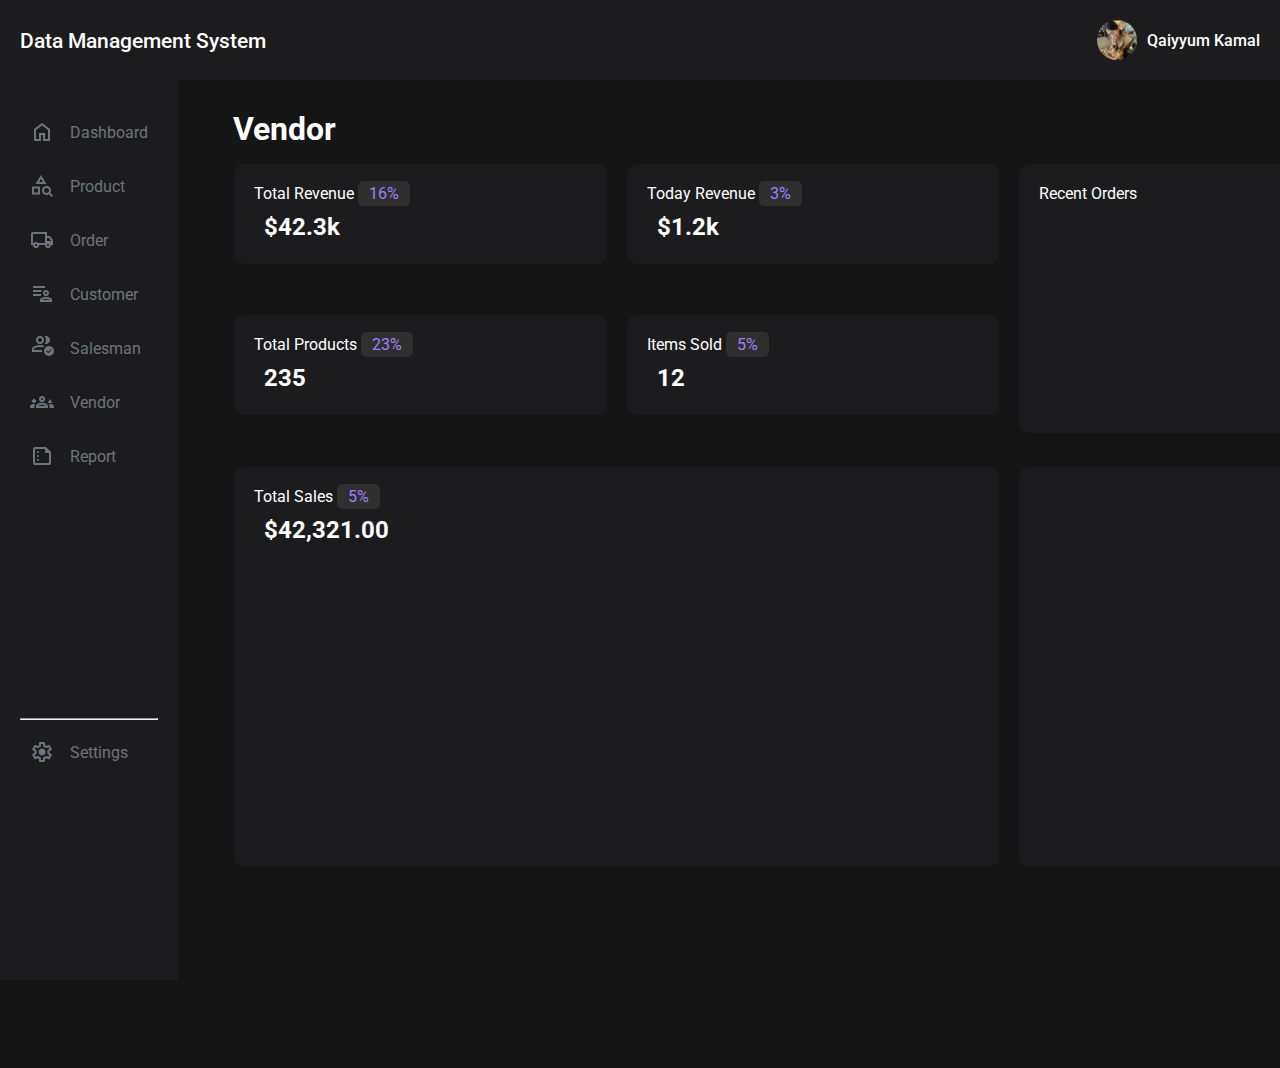
<file: pages/vendor.html>
<!DOCTYPE html>
<html lang="en">
<head>
    <meta charset="UTF-8">
    <meta name="viewport" content="width=device-width, initial-scale=1.0">
    <title>Dashboard</title>
    <link rel="stylesheet" href="styles.css">
    <link rel="preconnect" href="https://fonts.googleapis.com">
<link rel="preconnect" href="https://fonts.gstatic.com" crossorigin>
<link href="https://fonts.googleapis.com/css2?family=Roboto:ital,wght@0,100;0,300;0,400;0,500;0,700;0,900;1,100;1,300;1,400;1,500;1,700;1,900&display=swap" rel="stylesheet">
</head>

<body>

    <!--Header-->
    <header class="dashboard-header">
            <div class="logo">
                <!--<img src="\img\logo.png" alt="Brand Logo">-->
                <span class="brand-name">Data Management System</span>
            </div>
    
            <div class="profile">
                <img src="\img\profilePic.jpg" alt="Profile Picture">
                <span class="admin-name">Qaiyyum Kamal</span>
            </div>
    </header>

    <div class="dashboard-content">
        <!--Side Navigation-->
        <aside class="dashboard-nav">
            <nav>
                <ul>
                    <li><a href="index.html">
                        <svg xmlns="http://www.w3.org/2000/svg" height="24px" viewBox="0 -960 960 960" width="24px" fill="#e8eaed"><path d="M240-200h120v-240h240v240h120v-360L480-740 240-560v360Zm-80 80v-480l320-240 320 240v480H520v-240h-80v240H160Zm320-350Z"/></svg>
                        Dashboard</a>
                    </li>
                    <li><a href="product.html">
                        <svg xmlns="http://www.w3.org/2000/svg" height="24px" viewBox="0 -960 960 960" width="24px" fill="#e8eaed"><path d="M80-140v-320h320v320H80Zm80-80h160v-160H160v160Zm60-340 220-360 220 360H220Zm142-80h156l-78-126-78 126ZM863-42 757-148q-21 14-45.5 21t-51.5 7q-75 0-127.5-52.5T480-300q0-75 52.5-127.5T660-480q75 0 127.5 52.5T840-300q0 26-7 50.5T813-204L919-98l-56 56ZM660-200q42 0 71-29t29-71q0-42-29-71t-71-29q-42 0-71 29t-29 71q0 42 29 71t71 29ZM320-380Zm120-260Z"/></svg>
                        Product</a></li>
                    <li><a href="order.html">
                        <svg xmlns="http://www.w3.org/2000/svg" height="24px" viewBox="0 -960 960 960" width="24px" fill="#e8eaed"><path d="M240-160q-50 0-85-35t-35-85H40v-440q0-33 23.5-56.5T120-800h560v160h120l120 160v200h-80q0 50-35 85t-85 35q-50 0-85-35t-35-85H360q0 50-35 85t-85 35Zm0-80q17 0 28.5-11.5T280-280q0-17-11.5-28.5T240-320q-17 0-28.5 11.5T200-280q0 17 11.5 28.5T240-240ZM120-360h32q17-18 39-29t49-11q27 0 49 11t39 29h272v-360H120v360Zm600 120q17 0 28.5-11.5T760-280q0-17-11.5-28.5T720-320q-17 0-28.5 11.5T680-280q0 17 11.5 28.5T720-240Zm-40-200h170l-90-120h-80v120ZM360-540Z"/></svg>
                        Order</a></li>
                    <li><a href="customer.html">
                        <svg xmlns="http://www.w3.org/2000/svg" height="24px" viewBox="0 -960 960 960" width="24px" fill="#e8eaed"><path d="M640-400q-50 0-85-35t-35-85q0-50 35-85t85-35q50 0 85 35t35 85q0 50-35 85t-85 35ZM400-160v-76q0-21 10-40t28-30q45-27 95.5-40.5T640-360q56 0 106.5 13.5T842-306q18 11 28 30t10 40v76H400Zm86-80h308q-35-20-74-30t-80-10q-41 0-80 10t-74 30Zm154-240q17 0 28.5-11.5T680-520q0-17-11.5-28.5T640-560q-17 0-28.5 11.5T600-520q0 17 11.5 28.5T640-480Zm0-40Zm0 280ZM120-400v-80h320v80H120Zm0-320v-80h480v80H120Zm324 160H120v-80h360q-14 17-22.5 37T444-560Z"/></svg>
                        Customer</a></li>
                    <li><a href="salesman.html">
                        <svg xmlns="http://www.w3.org/2000/svg" height="24px" viewBox="0 -960 960 960" width="24px" fill="#e8eaed"><path d="M80-320v-112q0-34 17.5-62.5T144-538q62-31 126-46.5T400-600q45 0 89 7t88 22q-17 14-31 30.5T521-505q-30-8-60-11.5t-61-3.5q-56 0-111 13.5T180-466q-9 5-14.5 14t-5.5 20v32h323q-2 20-2 40t2 40H80Zm320-80Zm0-240q-66 0-113-47t-47-113q0-66 47-113t113-47q66 0 113 47t47 113q0 66-47 113t-113 47Zm0-80q33 0 56.5-23.5T480-800q0-33-23.5-56.5T400-880q-33 0-56.5 23.5T320-800q0 33 23.5 56.5T400-720Zm0-80Zm400 0q0 66-47 113t-113 47q-11 0-28-2.5t-28-5.5q27-32 41.5-71t14.5-81q0-42-14.5-81T584-952q14-5 28-6.5t28-1.5q66 0 113 47t47 113Zm-40 640q-83 0-141.5-58.5T560-360q0-84 58.5-142T760-560q84 0 142 58t58 142q0 83-58 141.5T760-160Zm-28-110 141-142-28-28-113 113-57-57-28 29 85 85Z"/></svg>
                        Salesman</a></li>
                    <li><a href="vendor.html">
                        <svg xmlns="http://www.w3.org/2000/svg" height="24px" viewBox="0 -960 960 960" width="24px" fill="#e8eaed"><path d="m160-419 101-101-101-101L59-520l101 101Zm540-21 100-160 100 160H700Zm-220-40q-50 0-85-35t-35-85q0-51 35-85.5t85-34.5q51 0 85.5 34.5T600-600q0 50-34.5 85T480-480Zm0-160q-17 0-28.5 11.5T440-600q0 17 11.5 28.5T480-560q17 0 28.5-11.5T520-600q0-17-11.5-28.5T480-640Zm0 40ZM0-240v-63q0-44 44.5-70.5T160-400q13 0 25 .5t23 2.5q-14 20-21 43t-7 49v65H0Zm240 0v-65q0-65 66.5-105T480-450q108 0 174 40t66 105v65H240Zm560-160q72 0 116 26.5t44 70.5v63H780v-65q0-26-6.5-49T754-397q11-2 22.5-2.5t23.5-.5Zm-320 30q-57 0-102 15t-53 35h311q-9-20-53.5-35T480-370Zm0 50Z"/></svg>
                        Vendor</a></li>
                    <li><a href="report.html">
                        <svg xmlns="http://www.w3.org/2000/svg" height="24px" viewBox="0 -960 960 960" width="24px" fill="#e8eaed"><path d="M320-600q17 0 28.5-11.5T360-640q0-17-11.5-28.5T320-680q-17 0-28.5 11.5T280-640q0 17 11.5 28.5T320-600Zm0 160q17 0 28.5-11.5T360-480q0-17-11.5-28.5T320-520q-17 0-28.5 11.5T280-480q0 17 11.5 28.5T320-440Zm0 160q17 0 28.5-11.5T360-320q0-17-11.5-28.5T320-360q-17 0-28.5 11.5T280-320q0 17 11.5 28.5T320-280ZM200-120q-33 0-56.5-23.5T120-200v-560q0-33 23.5-56.5T200-840h440l200 200v440q0 33-23.5 56.5T760-120H200Zm0-80h560v-400H600v-160H200v560Zm0-560v160-160 560-560Z"/></svg>
                        Report</a></li>
                    <li><hr><a href="setting.html">
                        <svg xmlns="http://www.w3.org/2000/svg" height="24px" viewBox="0 -960 960 960" width="24px" fill="#e8eaed"><path d="m370-80-16-128q-13-5-24.5-12T307-235l-119 50L78-375l103-78q-1-7-1-13.5v-27q0-6.5 1-13.5L78-585l110-190 119 50q11-8 23-15t24-12l16-128h220l16 128q13 5 24.5 12t22.5 15l119-50 110 190-103 78q1 7 1 13.5v27q0 6.5-2 13.5l103 78-110 190-118-50q-11 8-23 15t-24 12L590-80H370Zm70-80h79l14-106q31-8 57.5-23.5T639-327l99 41 39-68-86-65q5-14 7-29.5t2-31.5q0-16-2-31.5t-7-29.5l86-65-39-68-99 42q-22-23-48.5-38.5T533-694l-13-106h-79l-14 106q-31 8-57.5 23.5T321-633l-99-41-39 68 86 64q-5 15-7 30t-2 32q0 16 2 31t7 30l-86 65 39 68 99-42q22 23 48.5 38.5T427-266l13 106Zm42-180q58 0 99-41t41-99q0-58-41-99t-99-41q-59 0-99.5 41T342-480q0 58 40.5 99t99.5 41Zm-2-140Z"/></svg>
                        Settings</a></li>
                </ul>
            </nav>
        </aside>

        <main class="dashboard-main" id="main-content">
            <h1>Vendor</h1>
            <div class="container">
                <div class="con-left">
                    <div class="con-top">
                        <div class="square">Total Revenue 
                            <span class="ana">16%</span>
                            <h2>$42.3k</h2>
                        </div>
                        <div class="square">Today Revenue
                            <span class="ana">3%</span>
                            <h2>$1.2k</h2>
                        </div>
                        <div class="square">Total Products
                            <span class="ana">23%</span>
                            <h2>235</h2>
                        </div>
                        <div class="square">Items Sold
                            <span class="ana">5%</span>
                            <h2>12</h2>
                        </div>
                    </div>

                    <div class="con-bottom">
                        <div class="analytic-card">Total Sales
                            <span class="ana">5%</span>
                            <h2>$42,321.00</h2>
                        </div>
                    </div>
                </div>
                <div class="con-right">
                    <div class="con-top-right">
                        <div class="square-top">Recent Orders
                            
                        
                        </div>
                    </div>
                
                    <div class="con-bottom-right">
                        <div class="square-bottom">
                            
                        </div>
                    </div>
                    
            </div>
        </main>
    </div>

    <script src="script.js"></script>
</body>
</html>
</file>
<file: pages/styles.css>
* {
    margin: 0;
    padding: 0;
    box-sizing: border-box;
}

body {
    font-family: 'Roboto',Arial, Helvetica, sans-serif;
    min-height: 100vh;
    background-color: #151515;
}

.dashboard-header {
    background-color: #1C1C1E;
    font-weight: 500;
    color: #fff;
    display: flex;
    justify-content: space-between;
    align-items: center;
    height: 80px;
    padding: 10px 20px;
}

.logo {
    display: flex; /* Use flexbox for logo */
    align-items: center; /* Center items vertically */
    font-size: 16pt;
    margin-right: 20px;
}

.logo img{
     display: flex; /* Use flexbox for logo */
    align-items: center; /* Center items vertically */

    height: 30px;
    margin-right: 5px;
}

.profile {
    margin-left: 20px;
    display: flex;
    align-items: center;
}

.profile img {
    height: 40px;
    width: 40px;
    border-radius: 50%;
    margin-right: 10px;
    object-fit: cover;
}

.dashboard-content {
    display: flex;
}

.dashboard-nav {
    background-color: #1C1C1E;
    list-style-type: none;
    width: 250px;
    height: 100vh;
    padding: 20px;
    position: sticky;
    top: 0;
    align-self: start;
    
}

.dashboard-nav nav ul {
    list-style-type: none; 
}

.dashboard-nav nav ul li {
    margin: 10px 0; 
}

.dashboard-nav nav ul li a {
    color: #6C757D; 
    text-decoration: none; 
    padding: 10px; 
    display: flex; 
    align-items: center;
    gap: 1em;
    
}

.dashboard-nav nav ul li a:hover {
    background-color: #202020; 
    color: #A280FF; 
    border-radius: 10   px;
}

.dashboard-nav nav ul li a svg {
    fill: currentColor;
    flex-shrink: 0;
}
.dashboard-nav nav ul li hr{
    margin-bottom: 10px;
    color: #6C757D; 
}
.dashboard-nav nav ul li:nth-child(8) {
    margin-top: 240px;
}

.dashboard-main {
    
    padding: 20px;
    margin-left: 20px;
    background-color: #151515;
}

.dashboard-main h1 {
    color: #fff;
    margin-top: 10px;
    margin-left: 15px;
}

.container {
    height: 100vh;
    width: 1200px;
    padding: 1em;
    display: flex;
    gap: 20px;
}

.con-left {
    display: flex;
    flex: 2;
    flex-direction: column;
}

.con-top {
    flex: 2;
    display: flex;
    flex-wrap: wrap;
    gap: 20px;
}

.square {
    width: calc(50% - 10px);
    background-color: #1C1C1E;
    height: 100px; /* Set a fixed height */
    border-radius: 10px;
    color: white;
    padding: 20px;
}

.square h2 {
    padding: 10px;
}


.con-bottom {
    flex: 4;
    margin-top: 20px;
}

.analytic-card {
    width: 100%;
    height: 400px; /* Set a fixed height */
    background-color: #1C1C1E;
    border-radius: 10px;
    color: white;
    padding: 20px;
}

.analytic-card h2{
    padding:10px;
}


.ana {
    background-color: #2f2f30;
    color: #A280FF;
    border-radius: 5px;
    padding: 3px 11px 3px 11px;
}

.con-right {
    display: flex;
    flex: 1;
    flex-direction: column;
}

.con-top-right{
    display: flex;
    flex: 2;
}

.square-top {
    flex-direction: column; /* Stack content vertically */
    width: 100%;
    height: 95%; /* Set a fixed height */
    background-color: #1C1C1E;
    border-radius: 10px;
    color: white;
    padding: 20px;
}

.con-bottom-right {
    display: flex;
    flex: 4;
    gap: 20px;
    margin-top: 20px;
}

.square-bottom {
    flex-direction: column; /* Stack content vertically */
    width: 100%;
    height: 400px; /* Set a fixed height */
    background-color: #1C1C1E;
    border-radius: 10px;
    color: white;
    padding: 20px;
}

.table-container {
    display: block;
    overflow-x: auto;
    box-shadow: 0 4px 8px rgba(0, 0, 0, 0.1);
    border-radius: 10px;
    
    margin: 0px 0px 20px 0px;
    width: 99%;
    background-color: #1C1C1E;
}

table {
    height: 60vh;
    width: 100%;
    border-collapse: collapse;
}

thead {
    background-color: #1a1a1a;
    color: white;
    padding: 10px 0px;
}

th {
    display: ;
    padding: 15px 20px;
    text-align: left;
    border-bottom: 1px solid #6C757D;
    color: #CED4DA;
}

tr, td {
    padding: 40px 20px 40px 20px;
    text-align: left;
    border-bottom: 1px solid #6C757D;
    color: #CED4DA;
}

.table-container svg {
    fill: #A280FF;
}


tbody tr:hover {
    background-color: #202022;
}

img {
    width: 50px; /* Adjust size as needed */
    height: auto;
    border-radius: 4px;
}

.price {
    color: #A280FF;
    font-weight: bold;
}


.table-top  {
    width: 99%;
    color: white;
    display: flex;
    justify-content: space-between;
    align-items: center;
    margin-bottom: 10px;
}

.table-top h1 {
    margin: 0px;
    font-size: 24pt;
    font-weight: 700;
}

.table-top .input-group {
    width: 20%;
    height: 90%;
    background-color: #2C2C2E;
    border-radius: 0.5rem;
    padding: 0.2rem;
    display: flex;
    justify-content: center;
    align-items: center;
    transition: .2s;
}

.table-top .input-group:hover {
    width: 30%;
    background-color: #353537;
    box-shadow: 0 .1rem .4rem #0002;
}

.table-top .input-group svg {
    fill: rgb(255, 255, 255);
}

.table-top .input-group input {
    width: 100%;
    padding: 0 0.5rem 0 .3rem;
    background-color: transparent;
    border: none;
    outline: none;
}

.container1 {
    
    height: 100vh;
    width: 1200px;
    padding: 1em;
}
</file>
